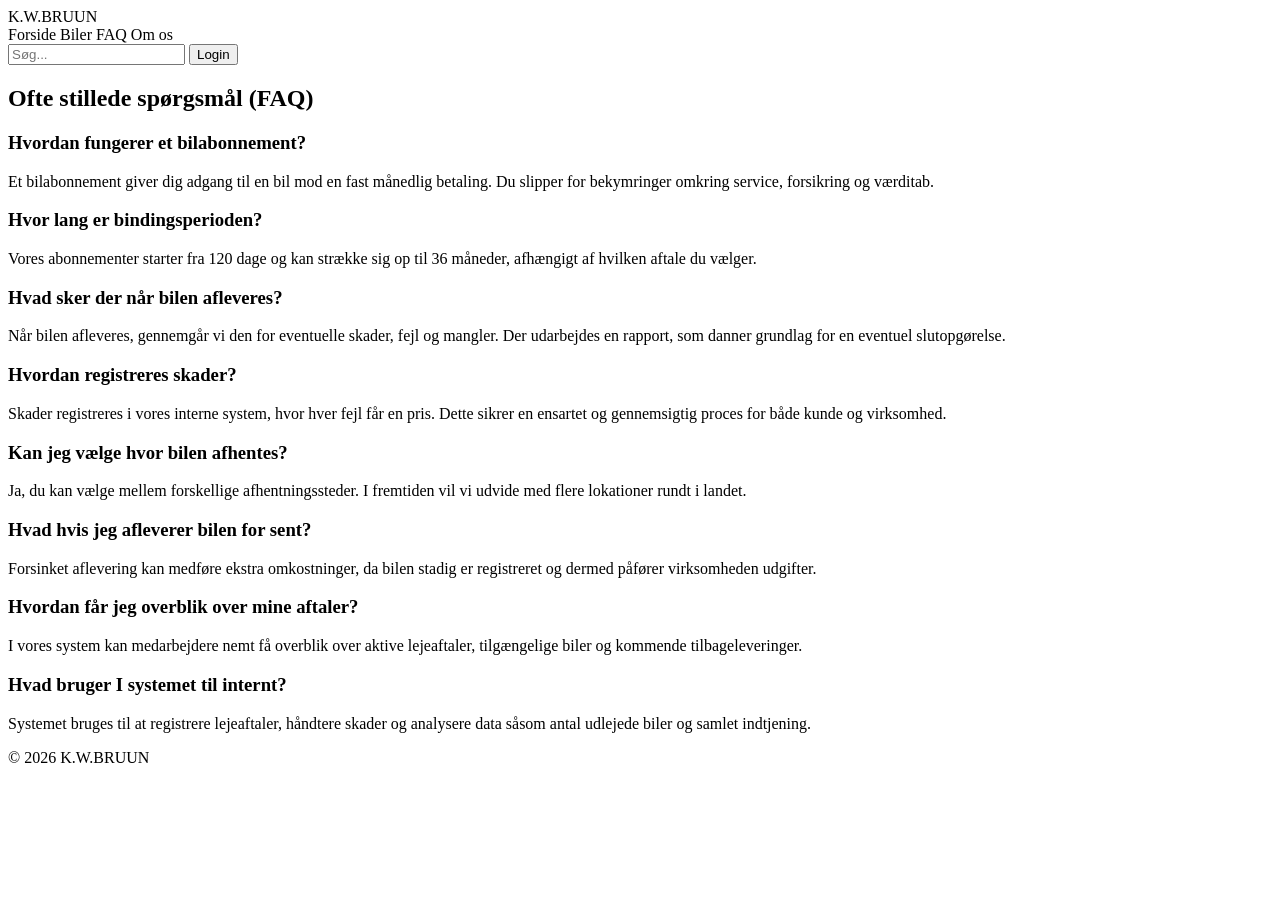
<file: src/main/resources/templates/faq.html>
<!DOCTYPE html>
<html lang="da" xmlns:th="http://www.thymeleaf.org">
<head>
    <meta charset="UTF-8">
    <title>K.W.BRUUN - FAQ</title>
    <link rel="stylesheet" th:href="@{/style.css}">
    <meta name="viewport" content="width=device-width, initial-scale=1.0">
</head>

<body>
<header>
    <div class="logo">K.W.BRUUN</div>

    <nav>
        <a th:href="@{/}">Forside</a>
        <a th:href="@{/cars}">Biler</a>
        <a th:href="@{/faq}">FAQ</a>
        <a th:href="@{/om-os}">Om os</a>
    </nav>

    <div class="right-section">
        <input type="text" placeholder="Søg..." class="search-box">
        <a th:href="@{/login}">
            <button class="login-btn">Login</button>
        </a>
    </div>
</header>

<section>
    <h1>Ofte stillede spørgsmål (FAQ)</h1>
</section>

<!-- FAQ LISTE -->
<section>

    <h3>Hvordan fungerer et bilabonnement?</h3>
    <p>
        Et bilabonnement giver dig adgang til en bil mod en fast månedlig betaling.
        Du slipper for bekymringer omkring service, forsikring og værditab.
    </p>

    <h3>Hvor lang er bindingsperioden?</h3>
    <p>
        Vores abonnementer starter fra 120 dage og kan strække sig op til 36 måneder,
        afhængigt af hvilken aftale du vælger.
    </p>

    <h3>Hvad sker der når bilen afleveres?</h3>
    <p>
        Når bilen afleveres, gennemgår vi den for eventuelle skader, fejl og mangler.
        Der udarbejdes en rapport, som danner grundlag for en eventuel slutopgørelse.
    </p>

    <h3>Hvordan registreres skader?</h3>
    <p>
        Skader registreres i vores interne system, hvor hver fejl får en pris.
        Dette sikrer en ensartet og gennemsigtig proces for både kunde og virksomhed.
    </p>

    <h3>Kan jeg vælge hvor bilen afhentes?</h3>
    <p>
        Ja, du kan vælge mellem forskellige afhentningssteder. I fremtiden vil vi
        udvide med flere lokationer rundt i landet.
    </p>

    <h3>Hvad hvis jeg afleverer bilen for sent?</h3>
    <p>
        Forsinket aflevering kan medføre ekstra omkostninger, da bilen stadig er
        registreret og dermed påfører virksomheden udgifter.
    </p>

    <h3>Hvordan får jeg overblik over mine aftaler?</h3>
    <p>
        I vores system kan medarbejdere nemt få overblik over aktive lejeaftaler,
        tilgængelige biler og kommende tilbageleveringer.
    </p>

    <h3>Hvad bruger I systemet til internt?</h3>
    <p>
        Systemet bruges til at registrere lejeaftaler, håndtere skader og analysere
        data såsom antal udlejede biler og samlet indtjening.
    </p>

</section>

<!-- FOOTER -->
<footer>
    <p>© 2026 K.W.BRUUN</p>
</footer>

</body>
</html>
</file>
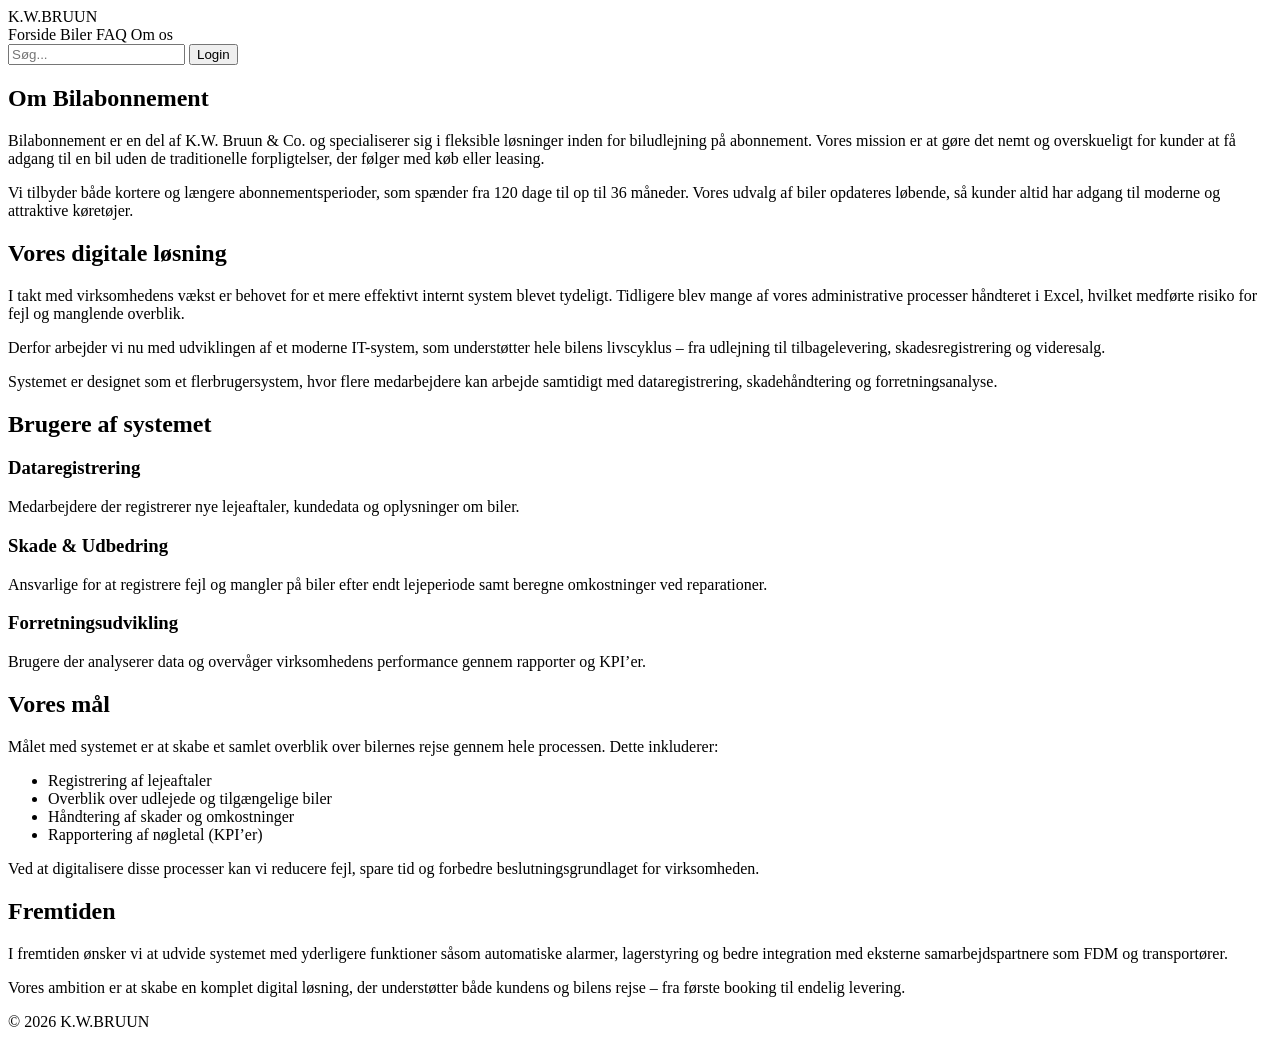
<file: src/main/resources/templates/om-os.html>
<!DOCTYPE html>
<html lang="da" xmlns:th="http://www.thymeleaf.org">
<head>
    <meta charset="UTF-8">
    <title>K.W.BRUUN - Om os</title>
    <link rel="stylesheet" th:href="@{/style.css}">
    <meta name="viewport" content="width=device-width, initial-scale=1.0">
</head>

<body>
<header>
    <div class="logo">K.W.BRUUN</div>

    <nav>
        <a th:href="@{/}">Forside</a>
        <a th:href="@{/cars}">Biler</a>
        <a th:href="@{/faq}">FAQ</a>
        <a th:href="@{/om-os}">Om os</a>
    </nav>

    <div class="right-section">
        <input type="text" placeholder="Søg..." class="search-box">
        <a th:href="@{/login}">
            <button class="login-btn">Login</button>
        </a>
    </div>
</header>


<!-- OM OS -->
<section>
    <h1>Om Bilabonnement</h1>

    <p>
        Bilabonnement er en del af K.W. Bruun & Co. og specialiserer sig i fleksible løsninger
        inden for biludlejning på abonnement. Vores mission er at gøre det nemt og overskueligt
        for kunder at få adgang til en bil uden de traditionelle forpligtelser, der følger med køb
        eller leasing.
    </p>

    <p>
        Vi tilbyder både kortere og længere abonnementsperioder, som spænder fra 120 dage til
        op til 36 måneder. Vores udvalg af biler opdateres løbende, så kunder altid har adgang
        til moderne og attraktive køretøjer.
    </p>
</section>

<!-- VORES SYSTEM -->
<section>
    <h2>Vores digitale løsning</h2>

    <p>
        I takt med virksomhedens vækst er behovet for et mere effektivt internt system blevet
        tydeligt. Tidligere blev mange af vores administrative processer håndteret i Excel,
        hvilket medførte risiko for fejl og manglende overblik.
    </p>

    <p>
        Derfor arbejder vi nu med udviklingen af et moderne IT-system, som understøtter hele
        bilens livscyklus – fra udlejning til tilbagelevering, skadesregistrering og videresalg.
    </p>

    <p>
        Systemet er designet som et flerbrugersystem, hvor flere medarbejdere kan arbejde
        samtidigt med dataregistrering, skadehåndtering og forretningsanalyse.
    </p>
</section>

<!-- BRUGERTYPER -->
<section>
    <h2>Brugere af systemet</h2>

    <div class="cars">

        <div class="car-card">
            <h3>Dataregistrering</h3>
            <p>
                Medarbejdere der registrerer nye lejeaftaler, kundedata og oplysninger om biler.
            </p>
        </div>

        <div class="car-card">
            <h3>Skade & Udbedring</h3>
            <p>
                Ansvarlige for at registrere fejl og mangler på biler efter endt lejeperiode samt
                beregne omkostninger ved reparationer.
            </p>
        </div>

        <div class="car-card">
            <h3>Forretningsudvikling</h3>
            <p>
                Brugere der analyserer data og overvåger virksomhedens performance gennem
                rapporter og KPI’er.
            </p>
        </div>

    </div>
</section>

<!-- VORES MÅL -->
<section>
    <h2>Vores mål</h2>

    <p>
        Målet med systemet er at skabe et samlet overblik over bilernes rejse gennem hele
        processen. Dette inkluderer:
    </p>

    <ul>
        <li>Registrering af lejeaftaler</li>
        <li>Overblik over udlejede og tilgængelige biler</li>
        <li>Håndtering af skader og omkostninger</li>
        <li>Rapportering af nøgletal (KPI’er)</li>
    </ul>

    <p>
        Ved at digitalisere disse processer kan vi reducere fejl, spare tid og forbedre
        beslutningsgrundlaget for virksomheden.
    </p>
</section>

<!-- AFSLUTNING -->
<section>
    <h2>Fremtiden</h2>

    <p>
        I fremtiden ønsker vi at udvide systemet med yderligere funktioner såsom automatiske
        alarmer, lagerstyring og bedre integration med eksterne samarbejdspartnere som FDM
        og transportører.
    </p>

    <p>
        Vores ambition er at skabe en komplet digital løsning, der understøtter både kundens
        og bilens rejse – fra første booking til endelig levering.
    </p>
</section>

<!-- FOOTER -->
<footer>
    <p>© 2026 K.W.BRUUN</p>
</footer>

</body>
</html>
</file>
